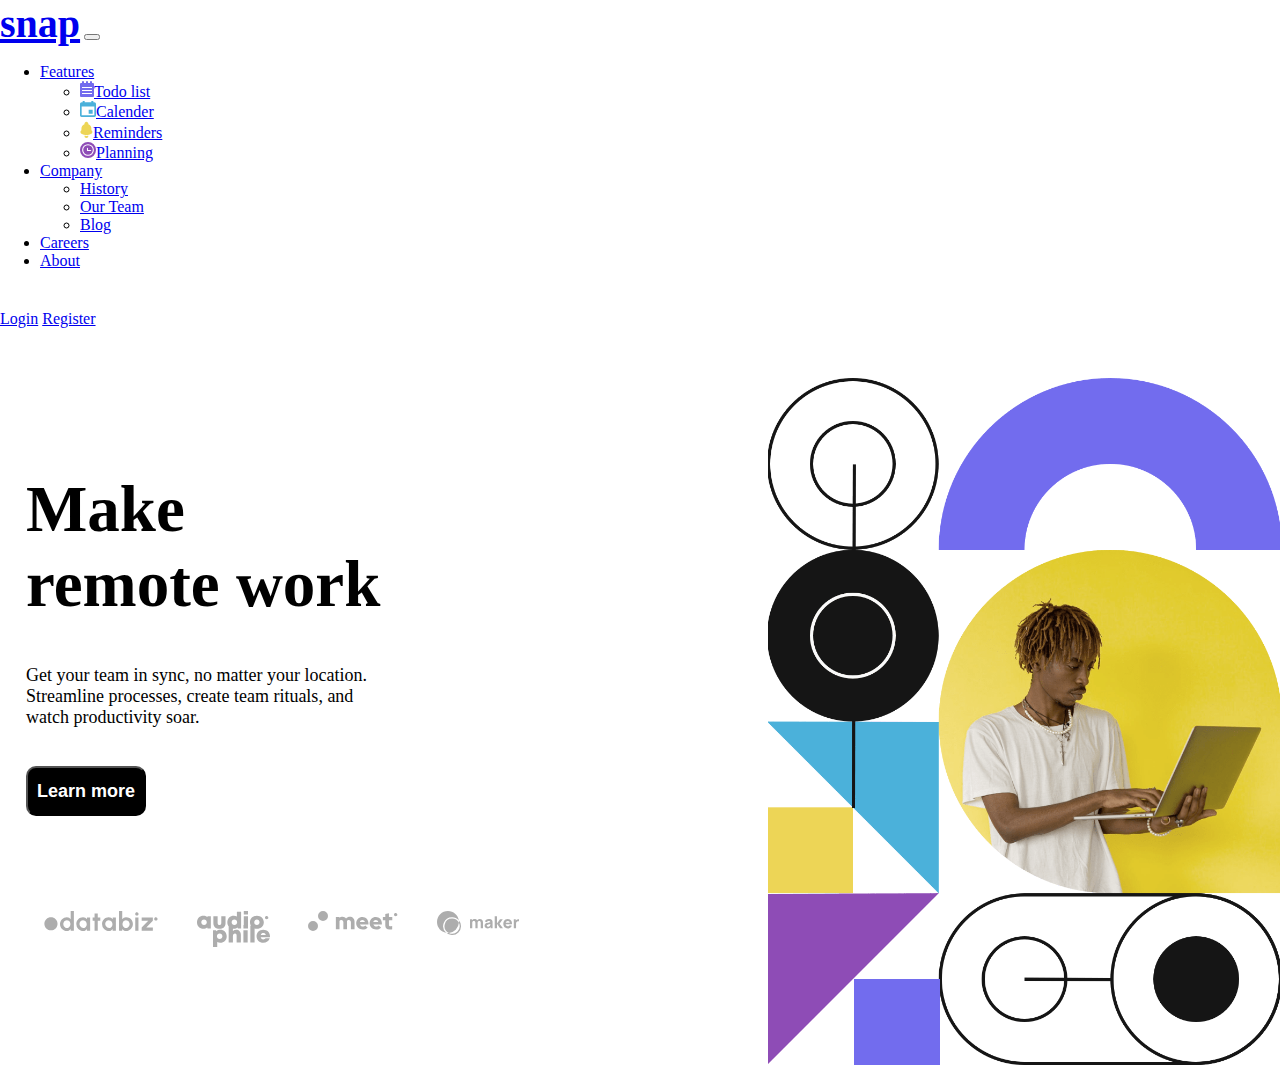
<file: index.html>
<!doctype html>
<html lang="en">
  <head>
    <meta charset="utf-8">
    <meta name="viewport" content="width=device-width, initial-scale=1">
    <title>Snap</title>
    <link rel="stylesheet" href="style.css">
    <link href="https://cdn.jsdelivr.net/npm/bootstrap@5.2.2/dist/css/bootstrap.min.css" rel="stylesheet" integrity="sha384-Zenh87qX5JnK2Jl0vWa8Ck2rdkQ2Bzep5IDxbcnCeuOxjzrPF/et3URy9Bv1WTRi" crossorigin="anonymous">
  </head>
  <body>
    <!-- creating the nav-bar with bootstrap -->
    <nav class="navbar navbar-expand-md sticky-top bg-light">
        <div class="container-fluid">
          <a class="navbar-brand logo mb-2" href="./index.html">snap</a>
          <button class="navbar-toggler" type="button" data-bs-toggle="collapse" data-bs-target="#navbarSupportedContent" aria-controls="navbarSupportedContent" aria-expanded="false" aria-label="Toggle navigation">
            <span class="navbar-toggler-icon"></span>
          </button>
          <div class="collapse navbar-collapse" id="navbarSupportedContent">
            <ul class="navbar-nav me-auto mb-lg-0 mt-2">
              <li class="nav-item dropdown">
                <a class="nav-link dropdown-toggle" href="#" role="button" data-bs-toggle="dropdown" aria-expanded="false">
                  Features
                </a>
                <ul class="dropdown-menu">
                  <li><a class="dropdown-item" href="#"><span class="dropdown"><img src="./images/icon-todo.svg" alt="Todo icon"></span>Todo list</a></li>
                  <li><a class="dropdown-item" href="#"><span class="dropdown"><img src="./images/icon-calendar.svg" alt="Todo icon"></span>Calender</a></li>
                  <li><a class="dropdown-item" href="#"><span class="dropdown"><img src="./images/icon-reminders.svg" alt="Todo icon"></span>Reminders</a></li>
                  <li><a class="dropdown-item" href="#"><span class="dropdown"><img src="./images/icon-planning.svg" alt="Todo icon"></span>Planning</a></li>
                </ul>
              </li>
              <li class="nav-item dropdown">
                <a class="nav-link dropdown-toggle" href="#" role="button" data-bs-toggle="dropdown" aria-expanded="false">
                  Company
                </a>
                <ul class="dropdown-menu">
                  <li><a class="dropdown-item" href="#">History</a></li>
                  <li><a class="dropdown-item" href="#">Our Team</a></li>
                  <li><a class="dropdown-item" href="#">Blog</a></li>
                </ul>
              </li>
              <li class="nav-item">
                <a class="nav-link active" href="#">Careers</a>
              </li>
              <li class="nav-item">
                <a class="nav-link active" href="#">About</a>
              </li>
            </ul>
            <form class="d-flex mb-2" role="search">
              <a class="nav-link active mx-4 mt-1" href="./login.html">Login</a>
              <a class="btn btn-outline-dark mb-4 px-4" href="./register.html" role="button">Register</a>
            </form>
          </div>
        </div>
      </nav>

      <!-- creating body -->
      <div class="container">
        <div class="bg-image">
          <img src="./images/image-hero-desktop.png" alt="bg-image">
        </div>
        
        <div class="text">
            <div class="inner-text">
                <h1>Make <br> remote work</h1>
                <p>Get your team in sync, no matter your location. <br>Streamline processes, create team rituals, and <br> watch productivity soar. </p>
            </div>
            <div class="learn-btn">
                <button>Learn more</button>
            </div>
            <div class="banners">
                <div class="databiz-banner">
                    <img src="./images/client-databiz.svg" alt="databiz-banner">
                </div>
                <div class="audiophile-banner">
                    <img src="./images/client-audiophile.svg" alt="audiophile-banner">
                </div>
                <div class="meet-banner">
                    <img src="./images/client-meet.svg" alt="meet-banner">
                </div>
                <div class="maker-banner">
                    <img src="./images/client-maker.svg" alt="maker-banner">
                </div>
            </div>
        </div>
      </div>
    <script src="https://cdn.jsdelivr.net/npm/bootstrap@5.2.2/dist/js/bootstrap.bundle.min.js" integrity="sha384-OERcA2EqjJCMA+/3y+gxIOqMEjwtxJY7qPCqsdltbNJuaOe923+mo//f6V8Qbsw3" crossorigin="anonymous"></script>  
  </body>
</html>
</file>
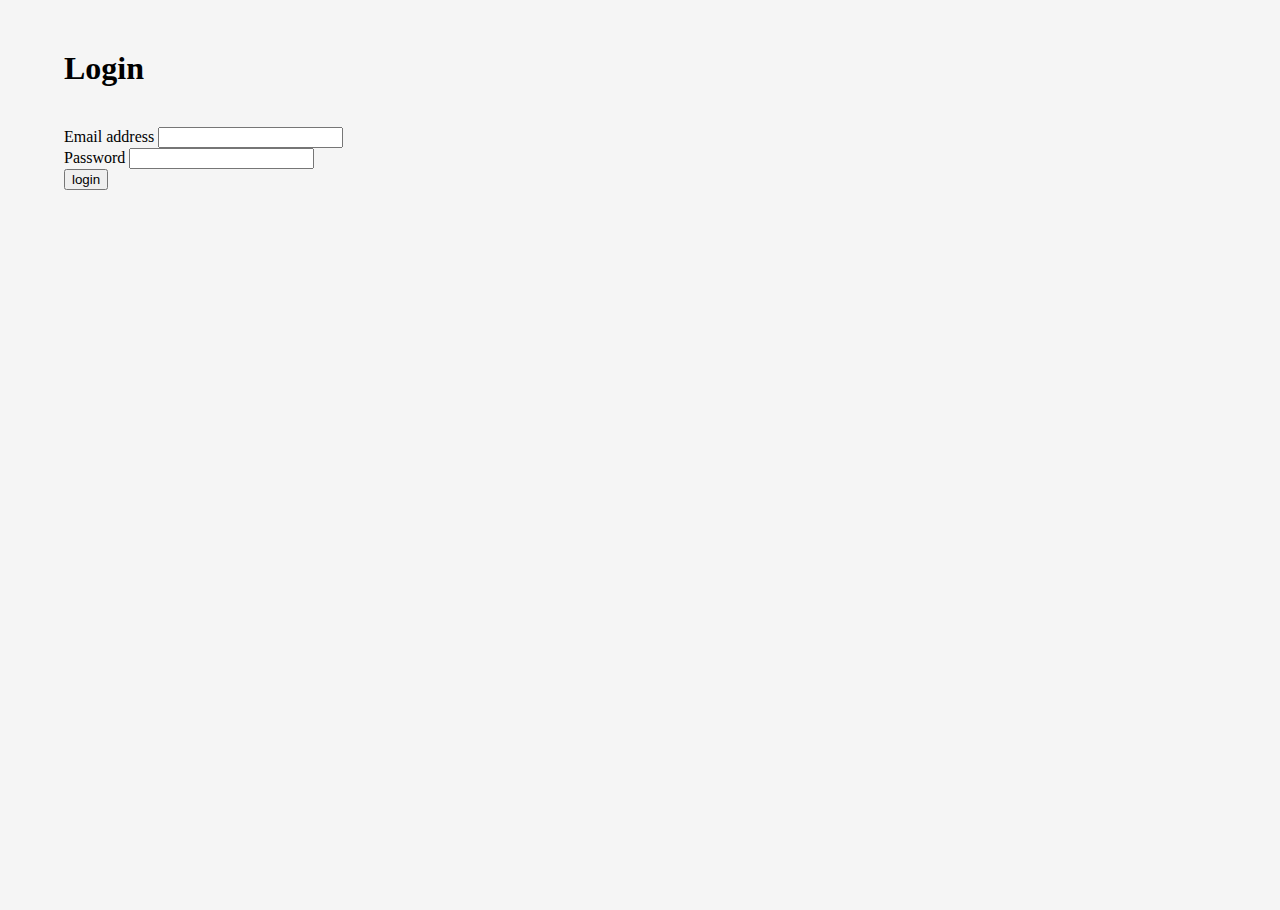
<file: login.html>
<!DOCTYPE html>
<html lang="en">
<head>
    <meta charset="UTF-8">
    <meta http-equiv="X-UA-Compatible" content="IE=edge">
    <meta name="viewport" content="width=device-width, initial-scale=1.0">
    <title>Snap</title>
    <link rel="stylesheet" href="style.css">
    <link href="https://cdn.jsdelivr.net/npm/bootstrap@5.2.2/dist/css/bootstrap.min.css" rel="stylesheet" integrity="sha384-Zenh87qX5JnK2Jl0vWa8Ck2rdkQ2Bzep5IDxbcnCeuOxjzrPF/et3URy9Bv1WTRi" crossorigin="anonymous">
</head>
<body>
    <!-- creating the login page with bootstrap -->
    <div class="box-one">
        <div class="signUp">
            <h1>Login</h1>
            <form>
                <div class="mb-3">
                  <label for="exampleInputEmail1" class="form-label">Email address</label>
                  <input type="email" class="form-control" id="exampleInputEmail1" aria-describedby="emailHelp">
                </div>
                <div class="mb-3">
                  <label for="exampleInputPassword1" class="form-label">Password</label>
                  <input type="password" class="form-control" id="exampleInputPassword1">
                </div>
                <button type="submit" class="btn btn-primary">login</button>
              </form>
        </div>
    </div>
</body>
</html>
</file>
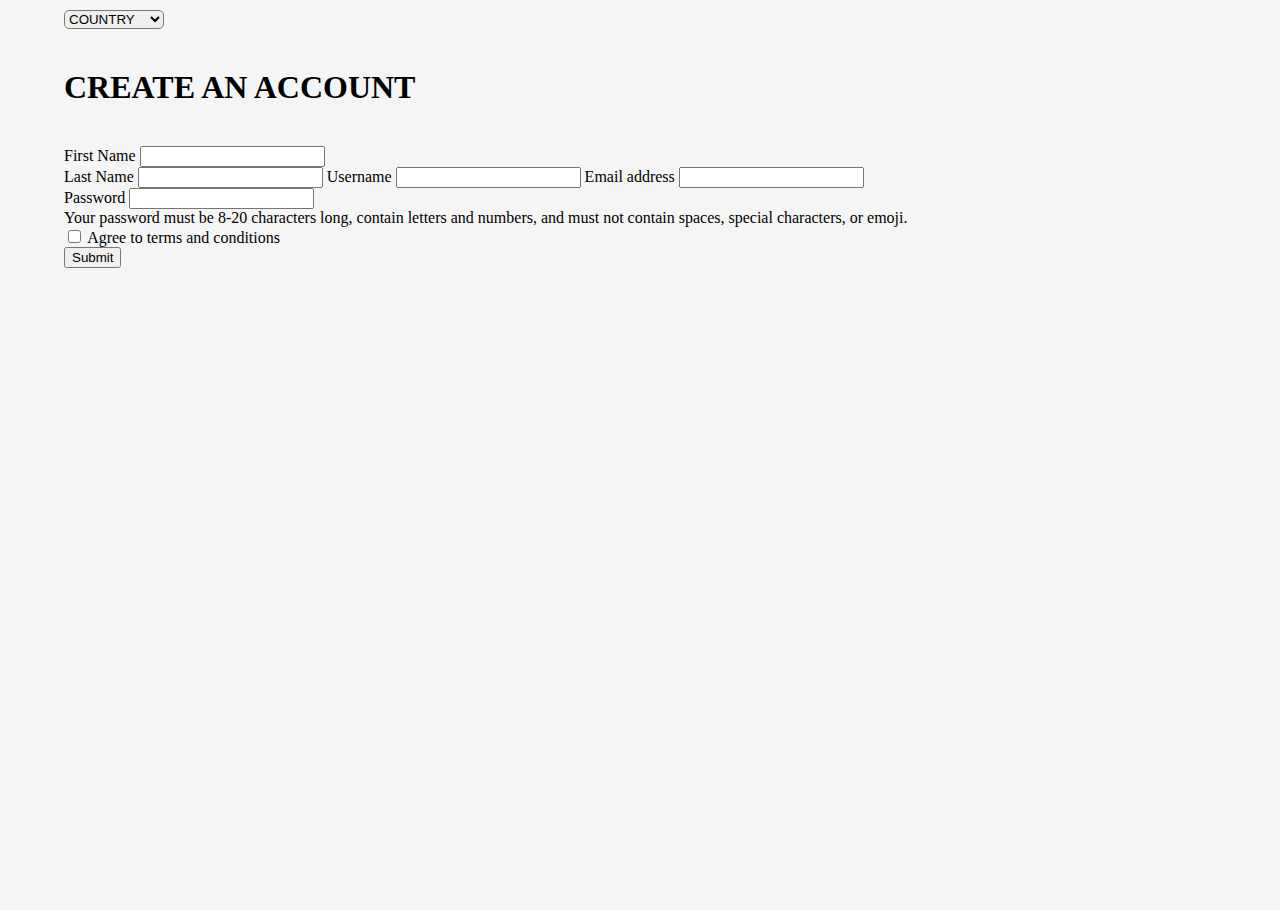
<file: register.html>
<!DOCTYPE html>
<html lang="en">
<head>
    <meta charset="UTF-8">
    <meta http-equiv="X-UA-Compatible" content="IE=edge">
    <meta name="viewport" content="width=device-width, initial-scale=1.0">
    <title>Snap</title>
    <link rel="stylesheet" href="style.css">
    <link href="https://cdn.jsdelivr.net/npm/bootstrap@5.2.2/dist/css/bootstrap.min.css" rel="stylesheet" integrity="sha384-Zenh87qX5JnK2Jl0vWa8Ck2rdkQ2Bzep5IDxbcnCeuOxjzrPF/et3URy9Bv1WTRi" crossorigin="anonymous">
</head>
<body>
    <div class="wrapper">
        <div class="box-one">
            <!-- creating the login page -->
            <div class="signUp">
                <!-- creating a dropdown of countries -->
                <select id="phone" name="phone">
                    <option>COUNTRY</option>
                    <option value="93">Afghanistan +93</option>
                    <option value="358">Åland Islands +358</option>
                    <option value="355">Albania +355</option>
                    <option value="213">Algeria +213</option>
                    <option value="1684">American Samoa +1684</option>
                    <option value="376">Andorra +376</option>
                    <option value="244">Angola +244</option>
                    <option value="1264">Anguilla +1264</option>
                    <option value="672">Antarctica +672</option>
                    <option value="1268">Antigua & Barbuda +1268</option>
                    <option value="54">Argentina +54</option>
                    <option value="374">Armenia +374</option>
                    <option value="297">Aruba +297</option>
                    <option value="61">Australia +61</option>
                    <option value="43">Austria +43</option>
                    <option value="994">Azerbaijan +994</option>
                    <option value="1242">Bahamas +1242</option>
                    <option value="973">Bahrain +973</option>
                    <option value="880">Bangladesh +880</option>
                    <option value="1246">Barbados +1246</option>
                    <option value="375">Belarus +375</option>
                    <option value="32">Belgium +32</option>
                    <option value="501">Belize +501</option>
                    <option value="229">Benin +229</option>
                    <option value="1441">Bermuda +1441</option>
                    <option value="975">Bhutan +975</option>
                    <option value="591">Bolivia +591</option>
                    <option value="599">Caribbean Netherlands +599</option>
                    <option value="387">Bosnia & Herzegovina +387</option>
                    <option value="267">Botswana +267</option>
                    <option value="55">Bouvet Island +55</option>
                    <option value="55">Brazil +55</option>
                    <option value="246">British Indian Ocean Territory +246</option>
                    <option value="673">Brunei +673</option>
                    <option value="359">Bulgaria +359</option>
                    <option value="226">Burkina Faso +226</option>
                    <option value="257">Burundi +257</option>
                    <option value="855">Cambodia +855</option>
                    <option value="237">Cameroon +237</option>
                    <option value="1">Canada +1</option>
                    <option value="238">Cape Verde +238</option>
                    <option value="1345">Cayman Islands +1345</option>
                    <option value="236">Central African Republic +236</option>
                    <option value="235">Chad +235</option>
                    <option value="56">Chile +56</option>
                    <option value="86">China +86</option>
                    <option value="61">Christmas Island +61</option>
                    <option value="672">Cocos (Keeling) Islands +672</option>
                    <option value="57">Colombia +57</option>
                    <option value="269">Comoros +269</option>
                    <option value="242">Congo - Brazzaville +242</option>
                    <option value="242">Congo - Kinshasa +242</option>
                    <option value="682">Cook Islands +682</option>
                    <option value="506">Costa Rica +506</option>
                    <option value="225">Côte d’Ivoire +225</option>
                    <option value="385">Croatia +385</option>
                    <option value="53">Cuba +53</option>
                    <option value="599">Curaçao +599</option>
                    <option value="357">Cyprus +357</option>
                    <option value="420">Czechia +420</option>
                    <option value="45">Denmark +45</option>
                    <option value="253">Djibouti +253</option>
                    <option value="1767">Dominica +1767</option>
                    <option value="1809">Dominican Republic +1809</option>
                    <option value="593">Ecuador +593</option>
                    <option value="20">Egypt +20</option>
                    <option value="503">El Salvador +503</option>
                    <option value="240">Equatorial Guinea +240</option>
                    <option value="291">Eritrea +291</option>
                    <option value="372">Estonia +372</option>
                    <option value="251">Ethiopia +251</option>
                    <option value="500">Falkland Islands (Islas Malvinas) +500</option>
                    <option value="298">Faroe Islands +298</option>
                    <option value="679">Fiji +679</option>
                    <option value="358">Finland +358</option>
                    <option value="33">France +33</option>
                    <option value="594">French Guiana +594</option>
                    <option value="689">French Polynesia +689</option>
                    <option value="262">French Southern Territories +262</option>
                    <option value="241">Gabon +241</option>
                    <option value="220">Gambia +220</option>
                    <option value="995">Georgia +995</option>
                    <option value="49">Germany +49</option>
                    <option value="233">Ghana +233</option>
                    <option value="350">Gibraltar +350</option>
                    <option value="30">Greece +30</option>
                    <option value="299">Greenland +299</option>
                    <option value="1473">Grenada +1473</option>
                    <option value="590">Guadeloupe +590</option>
                    <option value="1671">Guam +1671</option>
                    <option value="502">Guatemala +502</option>
                    <option value="44">Guernsey +44</option>
                    <option value="224">Guinea +224</option>
                    <option value="245">Guinea-Bissau +245</option>
                    <option value="592">Guyana +592</option>
                    <option value="509">Haiti +509</option>
                    <option value="0">Heard & McDonald Islands +0</option>
                    <option value="39">Vatican City +39</option>
                    <option value="504">Honduras +504</option>
                    <option value="852">Hong Kong +852</option>
                    <option value="36">Hungary +36</option>
                    <option value="354">Iceland +354</option>
                    <option value="91">India +91</option>
                    <option value="62">Indonesia +62</option>
                    <option value="98">Iran +98</option>
                    <option value="964">Iraq +964</option>
                    <option value="353">Ireland +353</option>
                    <option value="44">Isle of Man +44</option>
                    <option value="972">Israel +972</option>
                    <option value="39">Italy +39</option>
                    <option value="1876">Jamaica +1876</option>
                    <option value="81">Japan +81</option>
                    <option value="44">Jersey +44</option>
                    <option value="962">Jordan +962</option>
                    <option value="7">Kazakhstan +7</option>
                    <option value="254">Kenya +254</option>
                    <option value="686">Kiribati +686</option>
                    <option value="850">North Korea +850</option>
                    <option value="82">South Korea +82</option>
                    <option value="381">Kosovo +381</option>
                    <option value="965">Kuwait +965</option>
                    <option value="996">Kyrgyzstan +996</option>
                    <option value="856">Laos +856</option>
                    <option value="371">Latvia +371</option>
                    <option value="961">Lebanon +961</option>
                    <option value="266">Lesotho +266</option>
                    <option value="231">Liberia +231</option>
                    <option value="218">Libya +218</option>
                    <option value="423">Liechtenstein +423</option>
                    <option value="370">Lithuania +370</option>
                    <option value="352">Luxembourg +352</option>
                    <option value="853">Macao +853</option>
                    <option value="389">North Macedonia +389</option>
                    <option value="261">Madagascar +261</option>
                    <option value="265">Malawi +265</option>
                    <option value="60">Malaysia +60</option>
                    <option value="960">Maldives +960</option>
                    <option value="223">Mali +223</option>
                    <option value="356">Malta +356</option>
                    <option value="692">Marshall Islands +692</option>
                    <option value="596">Martinique +596</option>
                    <option value="222">Mauritania +222</option>
                    <option value="230">Mauritius +230</option>
                    <option value="262">Mayotte +262</option>
                    <option value="52">Mexico +52</option>
                    <option value="691">Micronesia +691</option>
                    <option value="373">Moldova +373</option>
                    <option value="377">Monaco +377</option>
                    <option value="976">Mongolia +976</option>
                    <option value="382">Montenegro +382</option>
                    <option value="1664">Montserrat +1664</option>
                    <option value="212">Morocco +212</option>
                    <option value="258">Mozambique +258</option>
                    <option value="95">Myanmar (Burma) +95</option>
                    <option value="264">Namibia +264</option>
                    <option value="674">Nauru +674</option>
                    <option value="977">Nepal +977</option>
                    <option value="31">Netherlands +31</option>
                    <option value="599">Curaçao +599</option>
                    <option value="687">New Caledonia +687</option>
                    <option value="64">New Zealand +64</option>
                    <option value="505">Nicaragua +505</option>
                    <option value="227">Niger +227</option>
                    <option value="234">Nigeria +234</option>
                    <option value="683">Niue +683</option>
                    <option value="672">Norfolk Island +672</option>
                    <option value="1670">Northern Mariana Islands +1670</option>
                    <option value="47">Norway +47</option>
                    <option value="968">Oman +968</option>
                    <option value="92">Pakistan +92</option>
                    <option value="680">Palau +680</option>
                    <option value="970">Palestine +970</option>
                    <option value="507">Panama +507</option>
                    <option value="675">Papua New Guinea +675</option>
                    <option value="595">Paraguay +595</option>
                    <option value="51">Peru +51</option>
                    <option value="63">Philippines +63</option>
                    <option value="64">Pitcairn Islands +64</option>
                    <option value="48">Poland +48</option>
                    <option value="351">Portugal +351</option>
                    <option value="1787">Puerto Rico +1787</option>
                    <option value="974">Qatar +974</option>
                    <option value="262">Réunion +262</option>
                    <option value="40">Romania +40</option>
                    <option value="70">Russia +70</option>
                    <option value="250">Rwanda +250</option>
                    <option value="590">St. Barthélemy +590</option>
                    <option value="290">St. Helena +290</option>
                    <option value="1869">St. Kitts & Nevis +1869</option>
                    <option value="1758">St. Lucia +1758</option>
                    <option value="590">St. Martin +590</option>
                    <option value="508">St. Pierre & Miquelon +508</option>
                    <option value="1784">St. Vincent & Grenadines +1784</option>
                    <option value="684">Samoa +684</option>
                    <option value="378">San Marino +378</option>
                    <option value="239">São Tomé & Príncipe +239</option>
                    <option value="966">Saudi Arabia +966</option>
                    <option value="221">Senegal +221</option>
                    <option value="381">Serbia +381</option>
                    <option value="381">Serbia +381</option>
                    <option value="248">Seychelles +248</option>
                    <option value="232">Sierra Leone +232</option>
                    <option value="65">Singapore +65</option>
                    <option value="1">Sint Maarten +1</option>
                    <option value="421">Slovakia +421</option>
                    <option value="386">Slovenia +386</option>
                    <option value="677">Solomon Islands +677</option>
                    <option value="252">Somalia +252</option>
                    <option value="27">South Africa +27</option>
                    <option value="500">South Georgia & South Sandwich Islands +500</option>
                    <option value="211">South Sudan +211</option>
                    <option value="34">Spain +34</option>
                    <option value="94">Sri Lanka +94</option>
                    <option value="249">Sudan +249</option>
                    <option value="597">Suriname +597</option>
                    <option value="47">Svalbard & Jan Mayen +47</option>
                    <option value="268">Eswatini +268</option>
                    <option value="46">Sweden +46</option>
                    <option value="41">Switzerland +41</option>
                    <option value="963">Syria +963</option>
                    <option value="886">Taiwan +886</option>
                    <option value="992">Tajikistan +992</option>
                    <option value="255">Tanzania +255</option>
                    <option value="66">Thailand +66</option>
                    <option value="670">Timor-Leste +670</option>
                    <option value="228">Togo +228</option>
                    <option value="690">Tokelau +690</option>
                    <option value="676">Tonga +676</option>
                    <option value="1868">Trinidad & Tobago +1868</option>
                    <option value="216">Tunisia +216</option>
                    <option value="90">Turkey +90</option>
                    <option value="7370">Turkmenistan +7370</option>
                    <option value="1649">Turks & Caicos Islands +1649</option>
                    <option value="688">Tuvalu +688</option>
                    <option value="256">Uganda +256</option>
                    <option value="380">Ukraine +380</option>
                    <option value="971">United Arab Emirates +971</option>
                    <option value="44">United Kingdom +44</option>
                    <option value="1">United States +1</option>
                    <option value="1">U.S. Outlying Islands +1</option>
                    <option value="598">Uruguay +598</option>
                    <option value="998">Uzbekistan +998</option>
                    <option value="678">Vanuatu +678</option>
                    <option value="58">Venezuela +58</option>
                    <option value="84">Vietnam +84</option>
                    <option value="1284">British Virgin Islands +1284</option>
                    <option value="1340">U.S. Virgin Islands +1340</option>
                    <option value="681">Wallis & Futuna +681</option>
                    <option value="212">Western Sahara +212</option>
                    <option value="967">Yemen +967</option>
                    <option value="260">Zambia +260</option>
                    <option value="263">Zimbabwe +263</option>
                </select>
                <!-- creating the login form with bootstrap-->
                <h1>CREATE AN ACCOUNT</h1>
                <form>
                    <div class="mb-3">
                      <label for="exampleInputEmail1" class="form-label mt-4">First Name</label>
                      <input type="email" class="form-control" id="exampleInputEmail1" aria-describedby="emailHelp">
                    </div>
                    <div class="mb-3 mt-4">
                      <label for="exampleInputPassword1" class="form-label">Last Name</label>
                      <input type="password" class="form-control" id="exampleInputPassword1">
                      <label for="exampleInputPassword1" class="form-label">Username</label>
                      <input type="password" class="form-control" id="exampleInputPassword1">
                      <label for="exampleInputEmail1" class="form-label mt-4">Email address</label>
                      <input type="email" class="form-control" id="exampleInputEmail1" aria-describedby="emailHelp">
                    </div>
                    <div class="mb-3 mt-4">
                      <label for="exampleInputPassword1" class="form-label">Password</label>
                      <input type="password" class="form-control" id="exampleInputPassword1">
                      <div id="passwordHelpBlock" class="form-text">
                        Your password must be 8-20 characters long, contain letters and numbers, and must not contain spaces, special characters, or emoji.
                      </div>
                    </div>
                    <div class="mb-3 form-check">
                      <input type="checkbox" class="form-check-input" id="exampleCheck1">
                      <label class="form-check-label" for="exampleCheck1">Agree to terms and conditions</label>
                    </div>
                    <button type="submit" class="btn btn-primary mb-2">Submit</button>
                  </form>
            </div>
        </div>
    </div>
</body>
</html>
</file>
<file: style.css>
@import url(https://fonts.google.com/specimen/Epilogue);
/* style sheet for the main page */
.logo{
  font-size: 40px !important;
  font-weight: 700 !important;
}

body{
    margin: 0px;
    padding: 0px;
}

.container{
    display: flex;
    flex-direction: row-reverse;
    gap: 30px;
}

.text{
    width: 40%;
    margin-top: 100px;
}

.inner-text h1{
    font-weight: 700;
    font-size: 65px;
}

.inner-text p{
    font-size: 18px;
    margin-top: 40px;
    font-weight: 500;
}

.learn-btn button{
    background-color: black;
    color: white;
    width: 120px;
    height: 50px;
    margin-top: 20px;
    border-radius: 10px;
    font-size: 18px;
    font-weight: 700;
}

button:hover{
  border: white;
  color: black;
  background-color: gray;
  cursor: pointer;
}

.banners{
    display: flex;
    gap: 20px;
    margin-top: 95px;
}

.bg-image{
    width: 40%;
    /* height: 590px; */
    margin-top:50px;
    margin-left: 200px;
}

.bg-image img{
    width: 100%;
    height: 100%;
    object-fit: cover;
}

/* style sheet for the registration and login page */
.box-one{
  width: 100%;
  height: 100vh;
  background-color: whitesmoke;
  padding-top: 10px;
}

.signUp{
  width: 90%;
  margin: auto;
} 

.signUp h1{
  margin-top: 40px;
}

select{
  width: 100px;
  border-radius: 5px;
}

form{
  margin-top: 40px;
}



/* writing media queries */
@media (min-width: 280px) and (max-width: 900px) {
  .container{
    display: grid;
  }

  .bg-image{
    width: 100%;
    margin: auto;
    padding-bottom: 10px;
    padding-top: 10px;
  }

  .bg-image img{
    content: url(./images/image-hero-mobile.png);
    width: 100%;
    object-fit: cover;
  }

  .banners{
    display: grid;
    grid-template-columns: repeat(2,2fr);
    justify-items: center;
    column-gap: 30px;
    margin-left: 30px;
    margin-top: 30px;
    margin-bottom: 30px;
  }

  .text{
    width: 100%;
    margin-top: 0;
  }

  .inner-text h1{
    font-weight: 700;
    font-size: 30px;
    text-align: center;
  }

  .inner-text p{
    font-size: 18px;
    margin-top: 20px;
    font-weight: 500;
    text-align: center;
}

.learn-btn{
  text-align: center;
}

.learn-btn button{
  border: black;
  background-color: black;
  color: white;
  width: 130px;
  height: 50px;
  margin-top: 10px;
  border-radius: 10px;
  font-size: 18px;
  font-weight: 700;
}

  br{
    display: none;
  }

}

@media (min-width: 500px) {
  .banners{
    display: flex;
    justify-content: space-evenly;
    margin-top: 95px;
}
}

@media (min-width: 900px) and (max-width: 1200px) {
  .container{
    display: flex;
    flex-direction: row-reverse;
    justify-content: space-around;
  }

  .text{
    width: 40%;
    margin-top: 30px;
    margin-right: 50px;
}

.bg-image{
  content: url(./images/image-hero-desktop.png);
  width: 50%;
  margin-left: 25px;
}

.bg-image img{
  width: 100%;
  /* height: 100%; */
  object-fit: cover;
}

}
</file>
